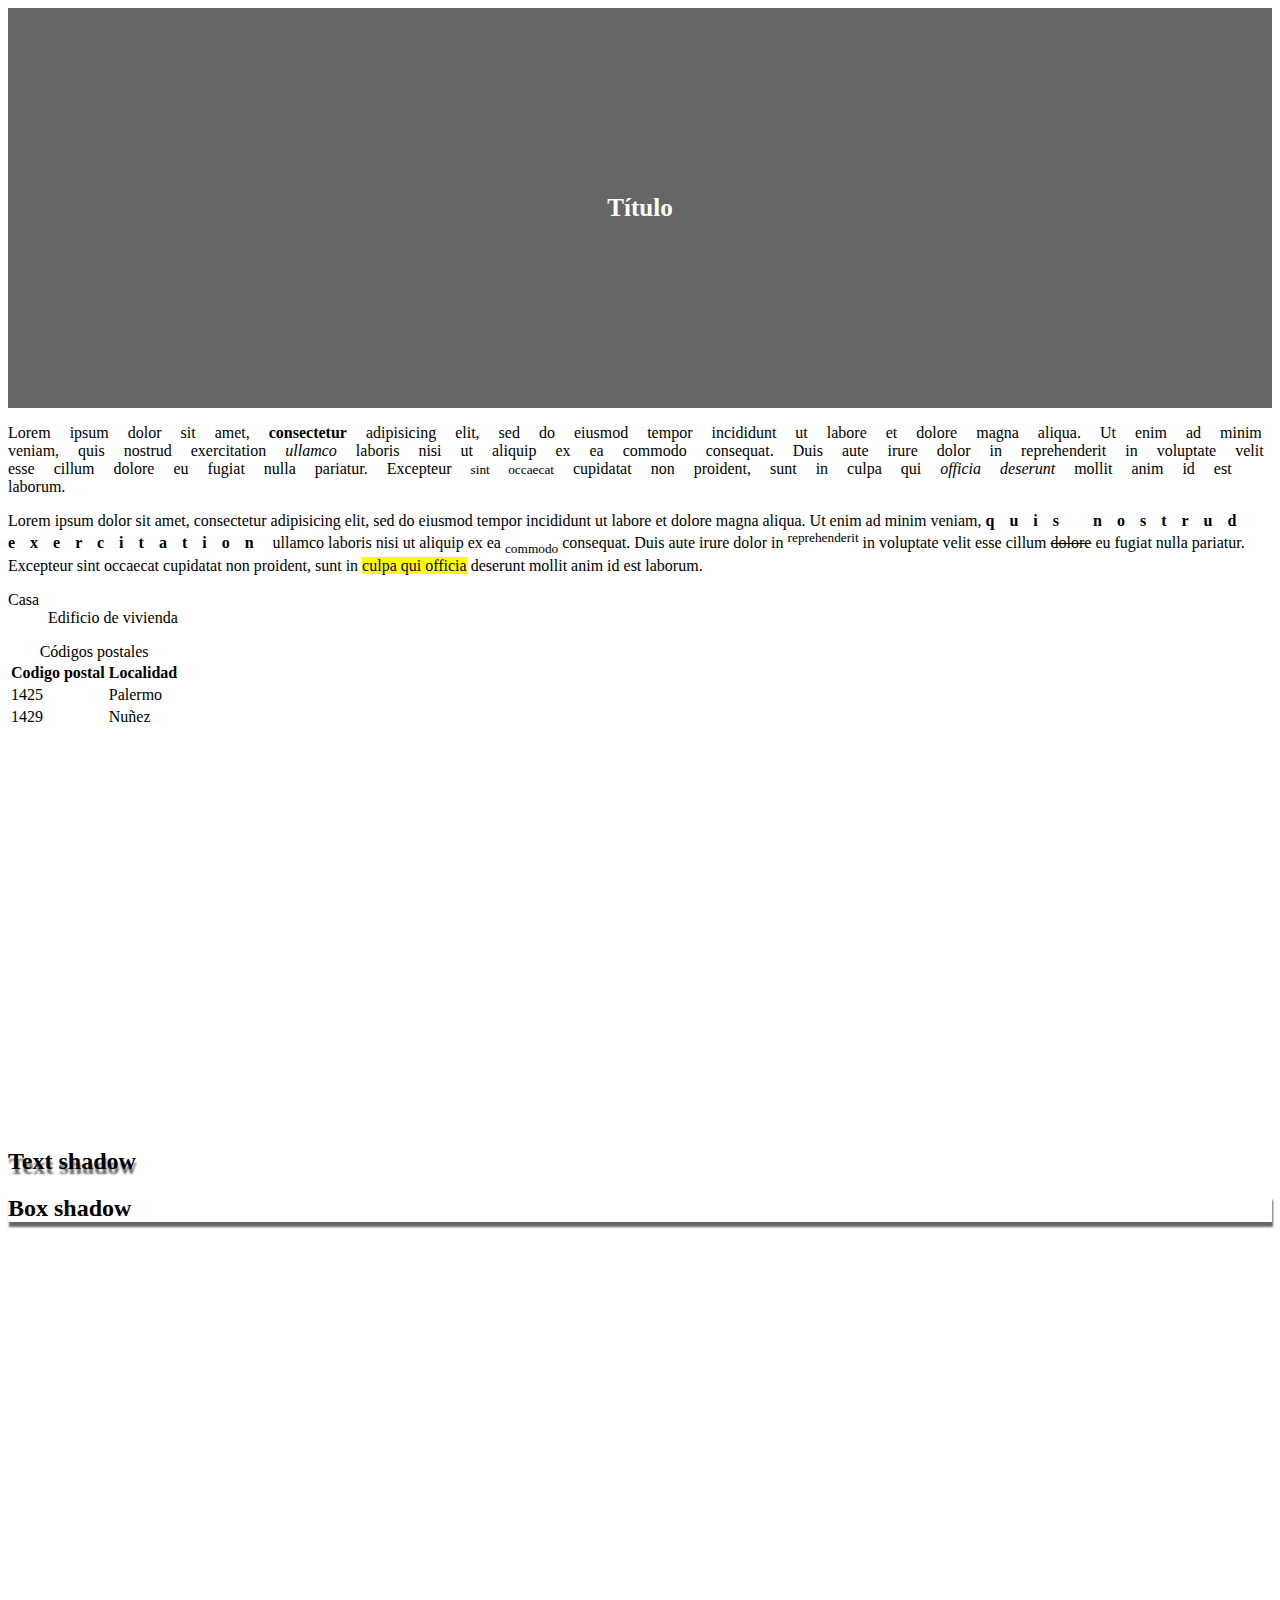
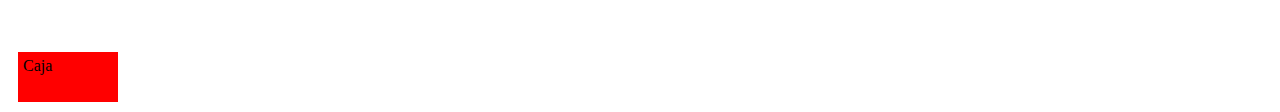
<file: Clase-02/index.html>
<!DOCTYPE html>
<html>
  <head>
    <meta charset="utf-8">
    <title>Clase 02</title>
    <link rel="stylesheet" type="text/css" href="style.css">
  </head>
  <body>
    <div class="principal">
      <h1>Título</h1>
    </div>

    <p class="palabras-separadas">
      Lorem ipsum dolor sit amet, <b>consectetur</b> adipisicing elit, sed do eiusmod tempor incididunt ut labore et dolore magna aliqua. Ut enim ad minim veniam, quis nostrud exercitation <i>ullamco</i> laboris nisi ut aliquip ex ea commodo consequat. Duis aute irure dolor in reprehenderit in voluptate velit esse cillum dolore eu fugiat nulla pariatur. Excepteur <small>sint occaecat</small> cupidatat non proident, sunt in culpa qui <em>officia deserunt</em> mollit anim id est laborum.
    </p>
    <p>
      Lorem ipsum dolor sit amet, consectetur adipisicing elit, sed do eiusmod tempor incididunt ut labore et dolore magna aliqua. Ut enim ad minim veniam, <strong class="letra-separada">quis nostrud exercitation</strong> ullamco laboris nisi ut aliquip ex ea <sub>commodo</sub> consequat. Duis aute irure dolor in <sup>reprehenderit</sup> in voluptate velit esse cillum <del>dolore</del> eu fugiat nulla pariatur. Excepteur sint occaecat cupidatat non proident, sunt in <mark>culpa qui officia</mark> deserunt mollit anim id est laborum.
    </p>

    <dl>
      <dt>Casa</dt>
      <dd>Edificio de vivienda</dd>
    </dl>

    <table>
      <caption>Códigos postales</caption>
      <thead>
        <th>Codigo postal</th>
        <th>Localidad</th>
      </thead>
      <tbody>
        <tr>
          <td>1425</td>
          <td>Palermo</td>
        </tr>
        <tr>
          <td>1429</td>
          <td>Nuñez</td>
        </tr>
      </tbody>
    </table>

    <h1>Sombras</h1>
    <h2 class="sombra1">Text shadow</h2>
    <h2 class="sombra2">Box shadow</h2>

    <h1>Modelo cajas</h1>
    <div class="caja">Caja</div>
  </body>
</html>
</file>
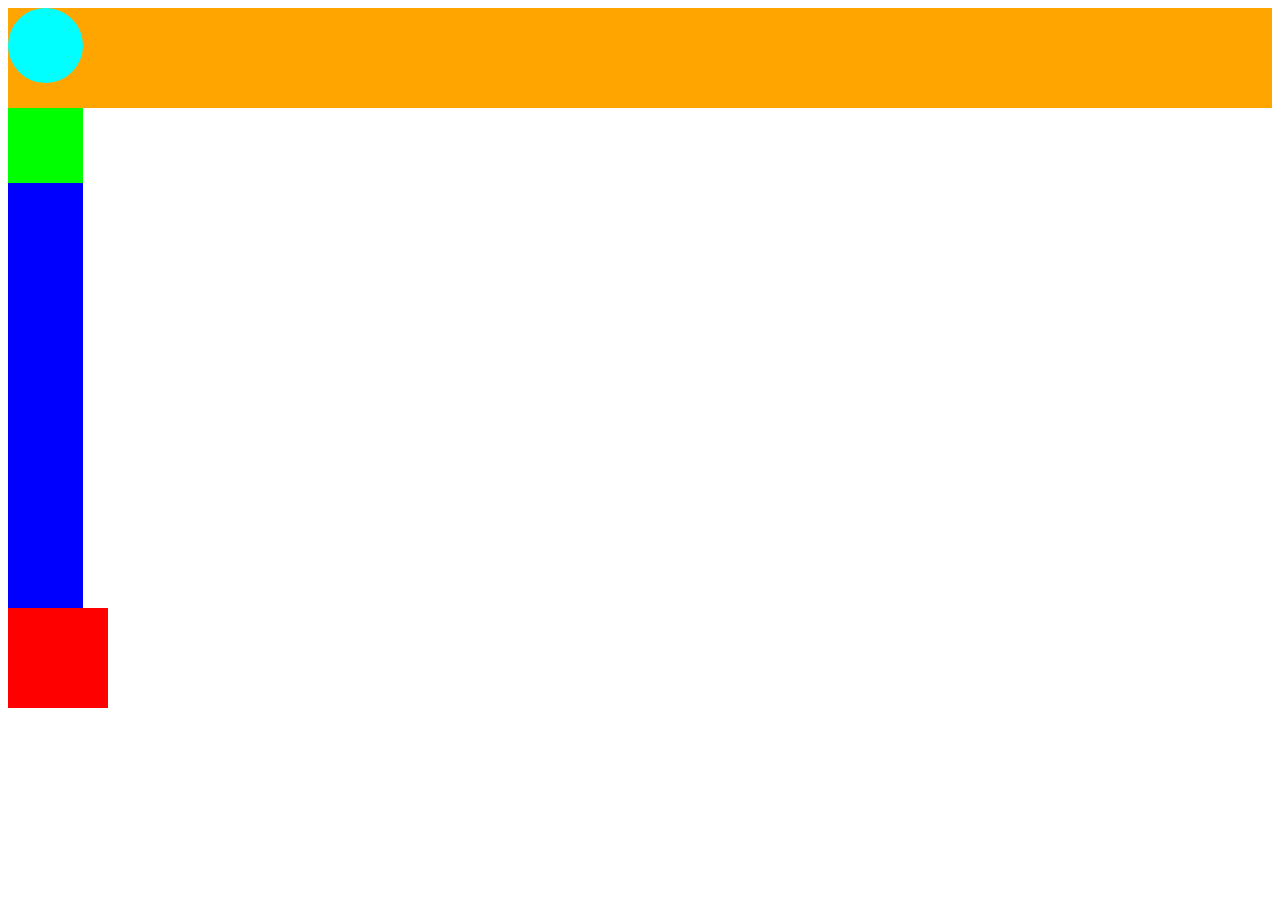
<file: Clase-03-Animaciones/index.html>
<!DOCTYPE html>
<html>
  <head>
    <meta charset="utf-8">
    <title>Animaciones CSS</title>
    <link rel="stylesheet" href="style.css">
  </head>
  <body>
    <main>
      <div class="contenedor-circulo">
        <div class="circulo"></div>
      </div>
      <div class="contenedor-cuadrado">
        <div class="cuadrado"></div>
      </div>
      <div class="keyframe-cuadrado">

      </div>
    </main>
  </body>
</html>
</file>
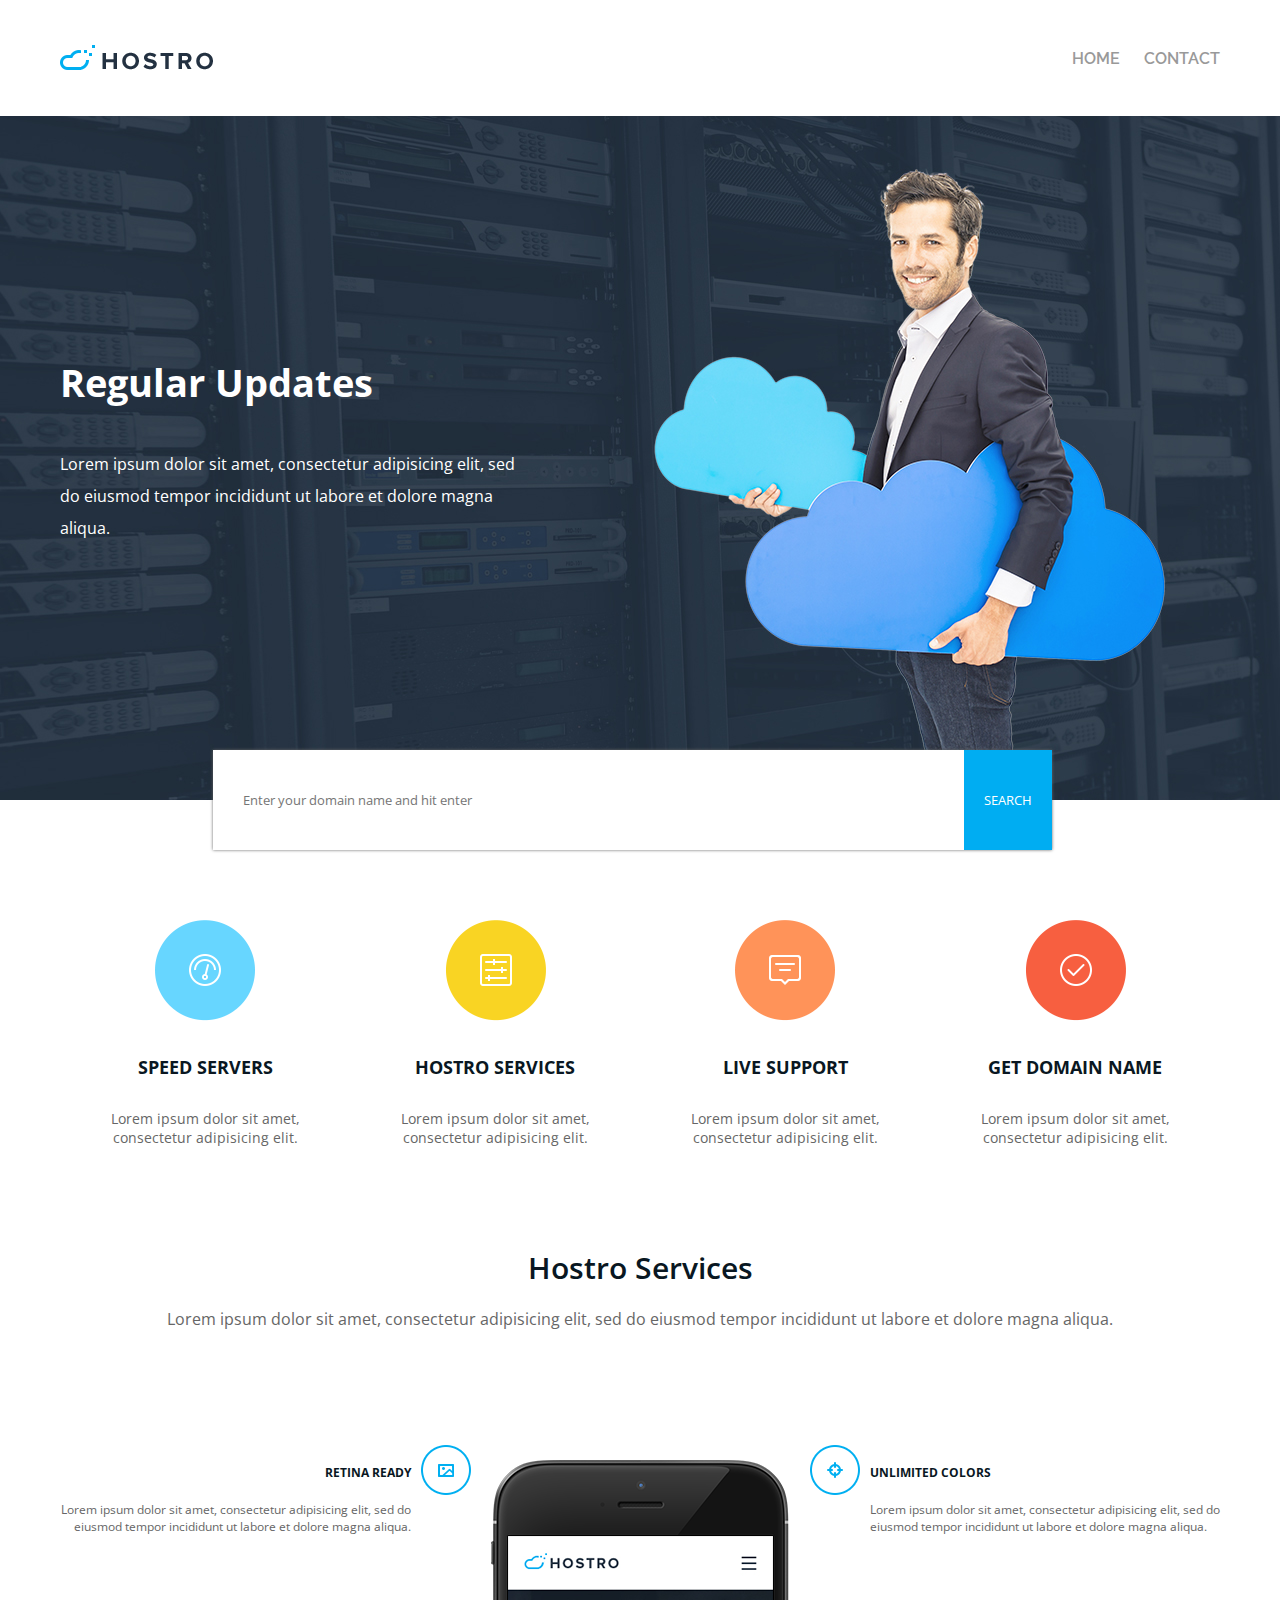
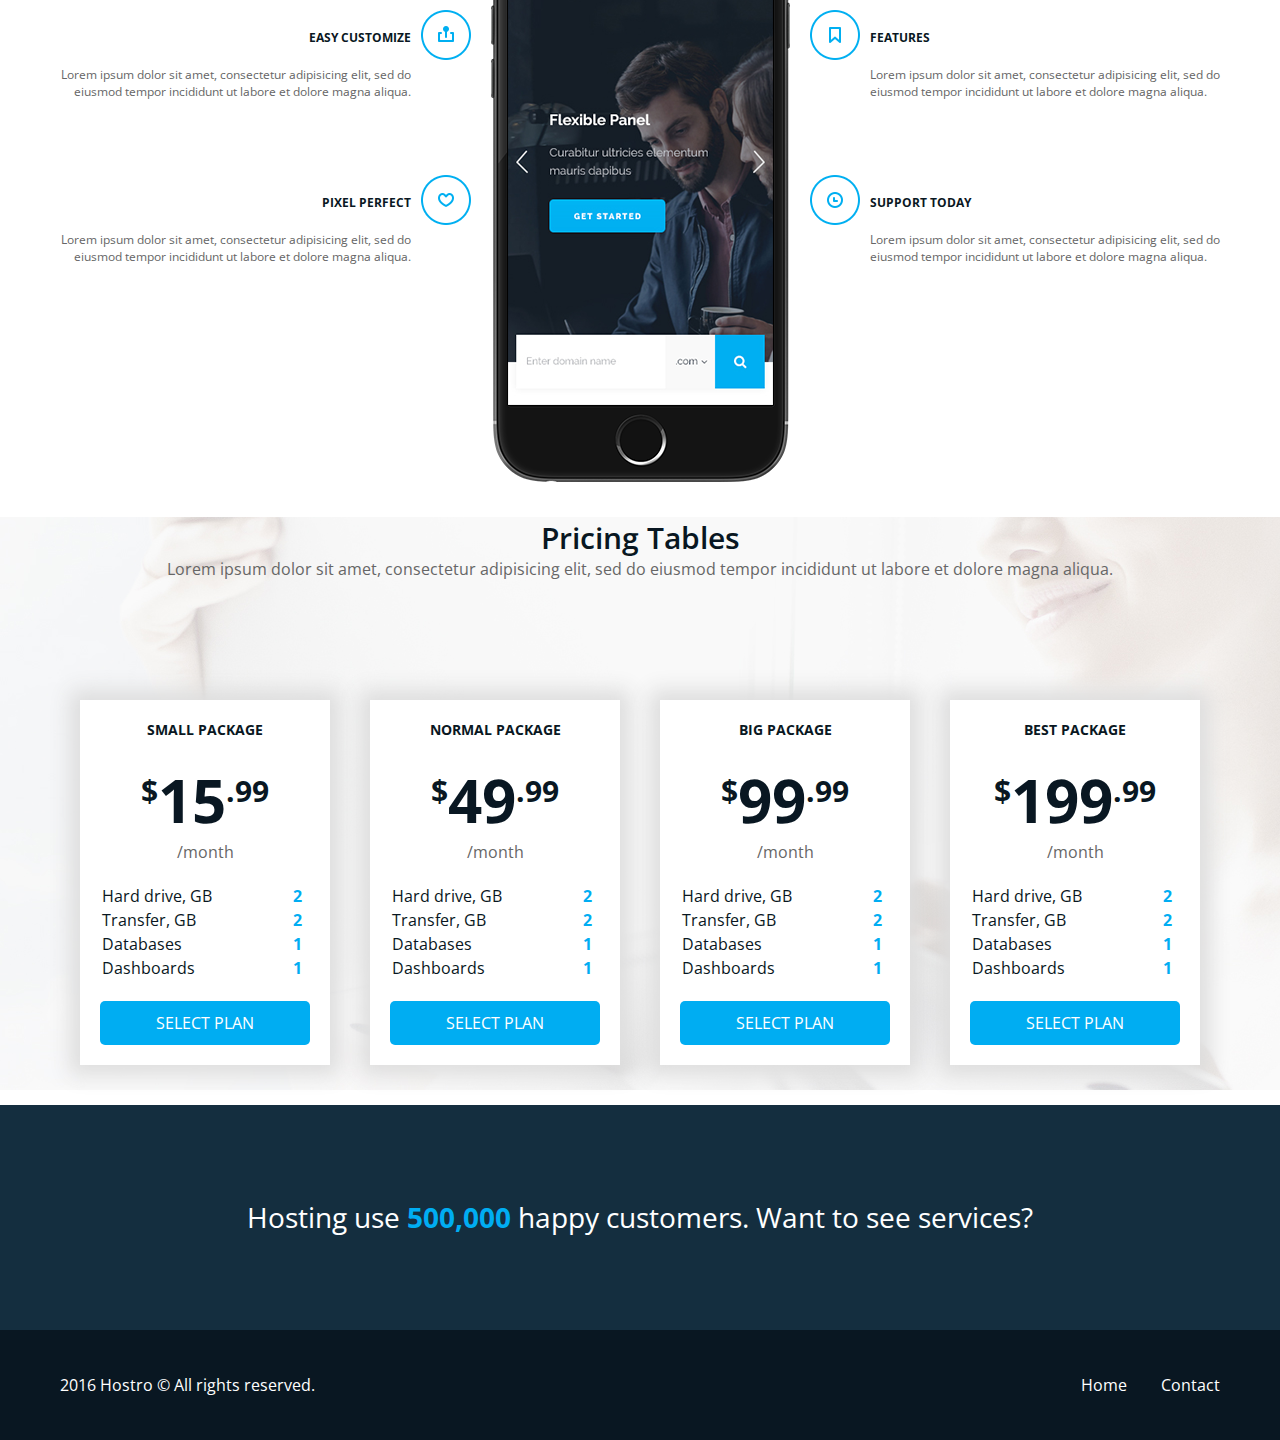
<file: Nivel1-TP2/index.html>
<!DOCTYPE html>
<html>
  <head>
    <meta charset="utf-8">
    <title>Juan Dematei - TP2</title>
    <link href="https://fonts.googleapis.com/css?family=Open+Sans"
     rel="stylesheet">
    <link href="https://fonts.googleapis.com/css?family=Raleway" rel="stylesheet">
    <link rel="stylesheet" type="text/css" href="style.css">
    <link rel="stylesheet" type="text/css" href="style-mobile.css">
  </head>
  <body>
    <header>
      <nav>
        <div class="container">
          <h1><img src="images/header-logo.png" alt="Hostro" /></h1>
          <ul>
            <li><a href="#">Home</a></li>
            <li><a href="#">Contact</a></li>
          </ul>
          <form class="search-form" action="" method="post">
            <input class="search-field" type="search" name="search" placeholder="Enter your domain name and hit enter">
            <input class="search-btn" type="button" name="search-btn" value="Search">
          </form>
        </div>
      </nav>
      <section class="slider">
        <div class="container">
          <h2>Regular updates</h2>
          <p>
            Lorem ipsum dolor sit amet, consectetur adipisicing elit, sed do eiusmod tempor incididunt ut labore et dolore magna aliqua.
          </p>
        </div>
      </section>
    </header>
    <main>
      <section class="services-top">
        <div class="container">
          <ul class="services-wid">
            <li>
              <img src="images/wid1.png" alt="" />
              <h3>Speed servers</h3>
              <p>
                Lorem ipsum dolor sit amet, consectetur adipisicing elit.
              </p>
            </li>
            <li>
              <img src="images/wid2.png" alt="" />
              <h3>Hostro services</h3>
              <p>
                Lorem ipsum dolor sit amet, consectetur adipisicing elit.
              </p>
            </li>
            <li>
              <img src="images/wid3.png" alt="" />
              <h3>Live support</h3>
              <p>
                Lorem ipsum dolor sit amet, consectetur adipisicing elit.
              </p>
            </li>
            <li>
              <img src="images/wid4.png" alt="" />
              <h3>Get domain name</h3>
              <p>
                Lorem ipsum dolor sit amet, consectetur adipisicing elit.
              </p>
            </li>
          </ul>
        </div>
      </section>
      <section class="services-bottom">
        <div class="container">
          <h2>Hostro services</h2>
          <p class="tagline">
            Lorem ipsum dolor sit amet, consectetur adipisicing elit, sed do eiusmod tempor incididunt ut labore et dolore magna aliqua.
          </p>
          <div class="column">
            <div class="services-column-left">
              <ul>
                <li>
                  <img src="images/ser1.png" alt="" />
                  <h4>Retina ready</h4>
                  <p>
                    Lorem ipsum dolor sit amet, consectetur adipisicing elit, sed do eiusmod tempor incididunt ut labore et dolore magna aliqua.
                  </p>
                </li>
                <li>
                  <img src="images/ser2.png" alt="" />
                  <h4>Easy customize</h4>
                  <p>
                    Lorem ipsum dolor sit amet, consectetur adipisicing elit, sed do eiusmod tempor incididunt ut labore et dolore magna aliqua.
                  </p>
                </li>
                <li>
                  <img src="images/ser3.png" alt="" />
                  <h4>Pixel perfect</h4>
                  <p>
                    Lorem ipsum dolor sit amet, consectetur adipisicing elit, sed do eiusmod tempor incididunt ut labore et dolore magna aliqua.
                  </p>
                </li>
              </ul>
            </div>
            <div class="services-column-center">
              <img src="images/iphone2.png" alt="" />
            </div>
            <div class="services-column-right">
              <ul>
                <li>
                  <img src="images/ser4.png" alt="" />
                  <h4>Unlimited colors</h4>
                  <p>
                    Lorem ipsum dolor sit amet, consectetur adipisicing elit, sed do eiusmod tempor incididunt ut labore et dolore magna aliqua.
                  </p>
                </li>
                <li>
                  <img src="images/ser5.png" alt="" />
                  <h4>Features</h4>
                  <p>
                    Lorem ipsum dolor sit amet, consectetur adipisicing elit, sed do eiusmod tempor incididunt ut labore et dolore magna aliqua.
                  </p>
                </li>
                <li>
                  <img src="images/ser6.png" alt="" />
                  <h4>Support today</h4>
                  <p>
                    Lorem ipsum dolor sit amet, consectetur adipisicing elit, sed do eiusmod tempor incididunt ut labore et dolore magna aliqua.
                  </p>
                </li>
              </ul>
            </div>
          </div>
        </div>
      </section>
      <section class="pricing">
        <div class="container">
          <h2>Pricing tables</h2>
          <p tagline>
            Lorem ipsum dolor sit amet, consectetur adipisicing elit, sed do eiusmod tempor incididunt ut labore et dolore magna aliqua.
          </p>
          <div class="column">
            <div class="pricing-column">
              <h4>Small package</h4>
              <p class="price"><sup>$</sup>15<sup>.99</sup></p>
              <p>/month</p>
              <table>
                <tr>
                  <td>Hard drive, GB</td>
                  <td><em>2</em></td>
                </tr>
                <tr>
                  <td>Transfer, GB</td>
                  <td><em>2</em></td>
                </tr>
                <tr>
                  <td>Databases</td>
                  <td><em>1</em></td>
                </tr>
                <tr>
                  <td>Dashboards</td>
                  <td><em>1</em></td>
                </tr>
              </table>
              <a class="price-btn" href="#">Select plan</a>
            </div>
            <div class="pricing-column">
              <h4>Normal package</h4>
              <p class="price"><sup>$</sup>49<sup>.99</sup></p>
              <p>/month</p>
              <table>
                <tr>
                  <td>Hard drive, GB</td>
                  <td><em>2</em></td>
                </tr>
                <tr>
                  <td>Transfer, GB</td>
                  <td><em>2</em></td>
                </tr>
                <tr>
                  <td>Databases</td>
                  <td><em>1</em></td>
                </tr>
                <tr>
                  <td>Dashboards</td>
                  <td><em>1</em></td>
                </tr>
              </table>
              <a class="price-btn" href="#">Select plan</a>
            </div>
            <div class="pricing-column">
              <h4>Big package</h4>
              <p class="price"><sup>$</sup>99<sup>.99</sup></p>
              <p>/month</p>
              <table>
                <tr>
                  <td>Hard drive, GB</td>
                  <td><em>2</em></td>
                </tr>
                <tr>
                  <td>Transfer, GB</td>
                  <td><em>2</em></td>
                </tr>
                <tr>
                  <td>Databases</td>
                  <td><em>1</em></td>
                </tr>
                <tr>
                  <td>Dashboards</td>
                  <td><em>1</em></td>
                </tr>
              </table>
              <a class="price-btn" href="#">Select plan</a>
            </div>
            <div class="pricing-column">
              <h4>Best package</h4>
              <p class="price"><sup>$</sup>199<sup>.99</sup></p>
              <p>/month</p>
              <table>
                <tr>
                  <td>Hard drive, GB</td>
                  <td><em>2</em></td>
                </tr>
                <tr>
                  <td>Transfer, GB</td>
                  <td><em>2</em></td>
                </tr>
                <tr>
                  <td>Databases</td>
                  <td><em>1</em></td>
                </tr>
                <tr>
                  <td>Dashboards</td>
                  <td><em>1</em></td>
                </tr>
              </table>
              <a class="price-btn" href="#">Select plan</a>
            </div>
          </div>
        </div>
      </section>
    </main>
    <footer>
      <div class="footer-message">
        <div class="container">
          <p>
            Hosting use <strong>500,000</strong> happy customers. Want to see services?
          </p>
        </div>
      </div>
      <div class="footer-bottom">
        <div class="container footer-flex">
          <div class="copyright">2016 Hostro &copy; All rights reserved.</div>
          <div class="footer-nav">
            <a href="#">Home</a>
            <a href="#">Contact</a>
          </div>
        </div>
      </div>
    </footer>
  </body>
</html>
</file>
<file: Clase-02/style.css>
.principal {
  height: 400px;
  text-align: center;
  /*background-color: #666;
  background-image: url(https://media-cdn.tripadvisor.com/media/photo-s/03/9b/2d/f2/new-york-city.jpg);
  background-position: center;
  background-repeat: no-repeat;
  background-attachment: fixed;*/
  background: #666 url(https://media-cdn.tripadvisor.com/media/photo-s/03/9b/2d/f2/new-york-city.jpg) center no-repeat fixed;
  background-size: cover;
}
h1 {
  line-height: 400px;
  margin: 0;
  color: #fff;
  font-size: 25px;
}
.palabras-separadas {
  word-spacing: 15px;
}
.letra-separada {
  letter-spacing: 15px;
}
.sombra1 {
  text-shadow: 1px 5px 2px #666;
}
.sombra2 {
  box-shadow: 1px 5px 2px #666;
}
.caja {
  background: red;
  width: 100px;
  height: 50px;
  margin: 10px;
  padding: 5px;
  box-sizing: border-box; /*IMPORTANTE*/
}
</file>
<file: Clase-03-Animaciones/style.css>
@keyframes nombre {
  0% {
    transform: translateX(0px);
  }
  50% {
    transform: translateX(150px);
  }
  100% {
    transform: translate(0px);
  }
}
.keyframe-cuadrado {
  width: 100px;
  height: 100px;
  background: red;
  animation: nombre 1s infinite;
  transition-property: all;
  transition-timing-function: linear;
}
div {
  width: 75px;
  height: 75px;
}
.contenedor-circulo {
  width: 100%;
  height: 100px;
  background: orange;
}
.contenedor-circulo:hover .circulo {
  transform: translateX(100px);
}
.circulo {
  border-radius: 50%;
  background: aqua;
  transition: 300ms all linear;
}
.contenedor-cuadrado {
  width: 75px;
  height: 500px;
  background: blue;
}
.contenedor-cuadrado:hover .cuadrado {
  transform: translateY(300px) rotate(45deg) scale(2);
  background: pink;
}
.cuadrado {
 background: lime;
 transition: 300ms all linear;
}
</file>
<file: Nivel1-TP2/style.css>
* {
  font-family: 'Open Sans', sans-serif;
  margin: 0;
  padding: 0;
  box-sizing: border-box;
}
.clear-fix {
  clear: both;
}
.container {
  width: 1200px;
  margin: 0 auto;
  padding: 0 20px;
}
header {
  background: #243141 url(images/indexbanner-bg3.jpg) no-repeat center bottom;
  height: 800px;
}
header nav {
  background: #fff;
  height: 116px;
  padding: 0 10px;
}
header nav h1 {
  float: left;
  line-height: 116px;
}
header nav ul {
  float: right;
  line-height: 116px;
}
header nav li {
  display: inline-block;
  padding-left: 20px;
}
header nav li a {
  font-family: 'Raleway', sans-serif;
  font-size: 16px;
  font-weight: 600;
  color: #999;
  text-transform: uppercase;
  text-decoration: none;
}
.search-form {
  position: relative;
  top: 750px;
  display: flex;
  box-shadow: 0px 0px 3px #666;
}
.search-field {
  background: #fff;
  color: #666;
  height: 100px;
  padding: 30px;
  border: 0px;
  flex: 1;
}
.search-btn {
  height: 100px;
  background: #00adf2;
  color: #fff;
  text-transform: uppercase;
  border: 0px;
  padding: 20px;
}
.slider {
  color: #fff;
  position: relative;
  top: 30%;
}
.slider h2 {
  font-size: 38px;
  text-transform: capitalize;
  margin-bottom: 40px;
  width: 40%;
}
.slider p {
  font-size: 16px;
  line-height: 2em;
  width: 40%;
}
main {
  margin-top: 100px;
  color: #091722;
  text-align: center;
  font-family: 'Raleway' sans-serif;
}
main h2 {
  font-size: 30px;
  margin: 80px 0 0 0;
  text-transform: capitalize;
  font-weight: 600;
}
.tagline {
  margin: 20px 0 40px 0;
}
main p {
  color: #666;
}
.services-wid {
  display: flex;
  flex-flow: row;
}
.services-wid li {
  text-align: center;
  padding: 20px;
  list-style-type: none;
  font-size: 14px;
}
.services-wid h3 {
  font-size: 18px;
  padding: 30px 0;
  text-transform: uppercase;
}
.column {
  display: flex;
  flex-flow: row;
  justify-content: center;
  margin-top: 80px;
}
.column li {
  list-style: none;
  font-size: 12px;
  padding-bottom: 40px;
}
.column h4 {
  text-transform: uppercase;
  color: #091722;
  padding-bottom: 20px;
}
.services-column-left {
  text-align: right;
  padding: 0 80px 0 0;
}
.services-column-left img {
  position: relative;
  right: -60px;
  bottom: -35px;
}
.services-column-right {
  text-align: left;
  padding: 0 0 0 80px;
}
.services-column-right img {
  position: relative;
  left: -60px;
  bottom: -35px;
}
.services-column-center {
  position: relative;
  bottom: -50px;
}
.pricing {
  background-image: url(images/pricing-bg.jpg);
  background-repeat: no-repeat;
  background-position: center top;
}
.pricing-column {
  font-size: 16px;
  padding: 20px;
  background: #fff;
  box-shadow: 0 0 20px 10px #ddd;
  margin: 40px 20px;
  flex: 1;
}
.pricing-column h4 {
  text-transform: uppercase;
  color: #091722;
  font-size: 14px;
}
.price {
  font-size: 60px;
  color: #091722;
  font-weight: bold;
}
.price sup {
  font-size: 30px;
}
.pricing-column table {
  margin: 20px auto;
  width: 100%;
}
.pricing-column td {
  text-align: left;
}
.pricing-column em {
  font-weight: bold;
  color: #00adf2;
  text-align: right;
  font-style: normal;
}
.price-btn {
  height: 44px;
  width: 100%;
  background: #00adf2;
  color: #fff;
  text-transform: uppercase;
  border-radius: 5px;
  display: block;
  line-height: 44px;
  text-decoration: none;
}
.footer-message {
  line-height: 225px;
  background: #142e3f;
  font-family: 'Raleway' sans-serif;
  color: #fff;
  font-size: 28px;
  text-align: center;
}
.footer-message strong {
  color: #00adf2;
}
.footer-bottom {
  background: #091722;
  font-size: 16px;
  color: #fff;
}
.footer-flex {
  height: 110px;
  display: flex;
  justify-content: space-between;
  flex-flow: row;
  align-items: center;
}
.copyright {
  text-align: left;
  flex: 1;
}
.footer-nav {
  text-align: right;
}
.footer-nav a {
  color: #fff;
  text-decoration: none;
  text-transform: capitalize;
  margin-left: 30px;
}
</file>
<file: Nivel1-TP2/style-mobile.css>
@media (max-width: 320px) {
  .services-wid {
    flex-flow: column;
  }
  .column {
    flex-flow: column;
  }
  .services-column-center {
    display: none;
  }
  .services-column-left, .services-column-right {
    text-align: center;
    padding: 0;
  }
  .services-column-left img, .services-column-right img {
    position: static;
  }
  .footer-message, .footer-nav {
    display: none;
  }
  .copyright {
    text-align: center;
  }
}
</file>
